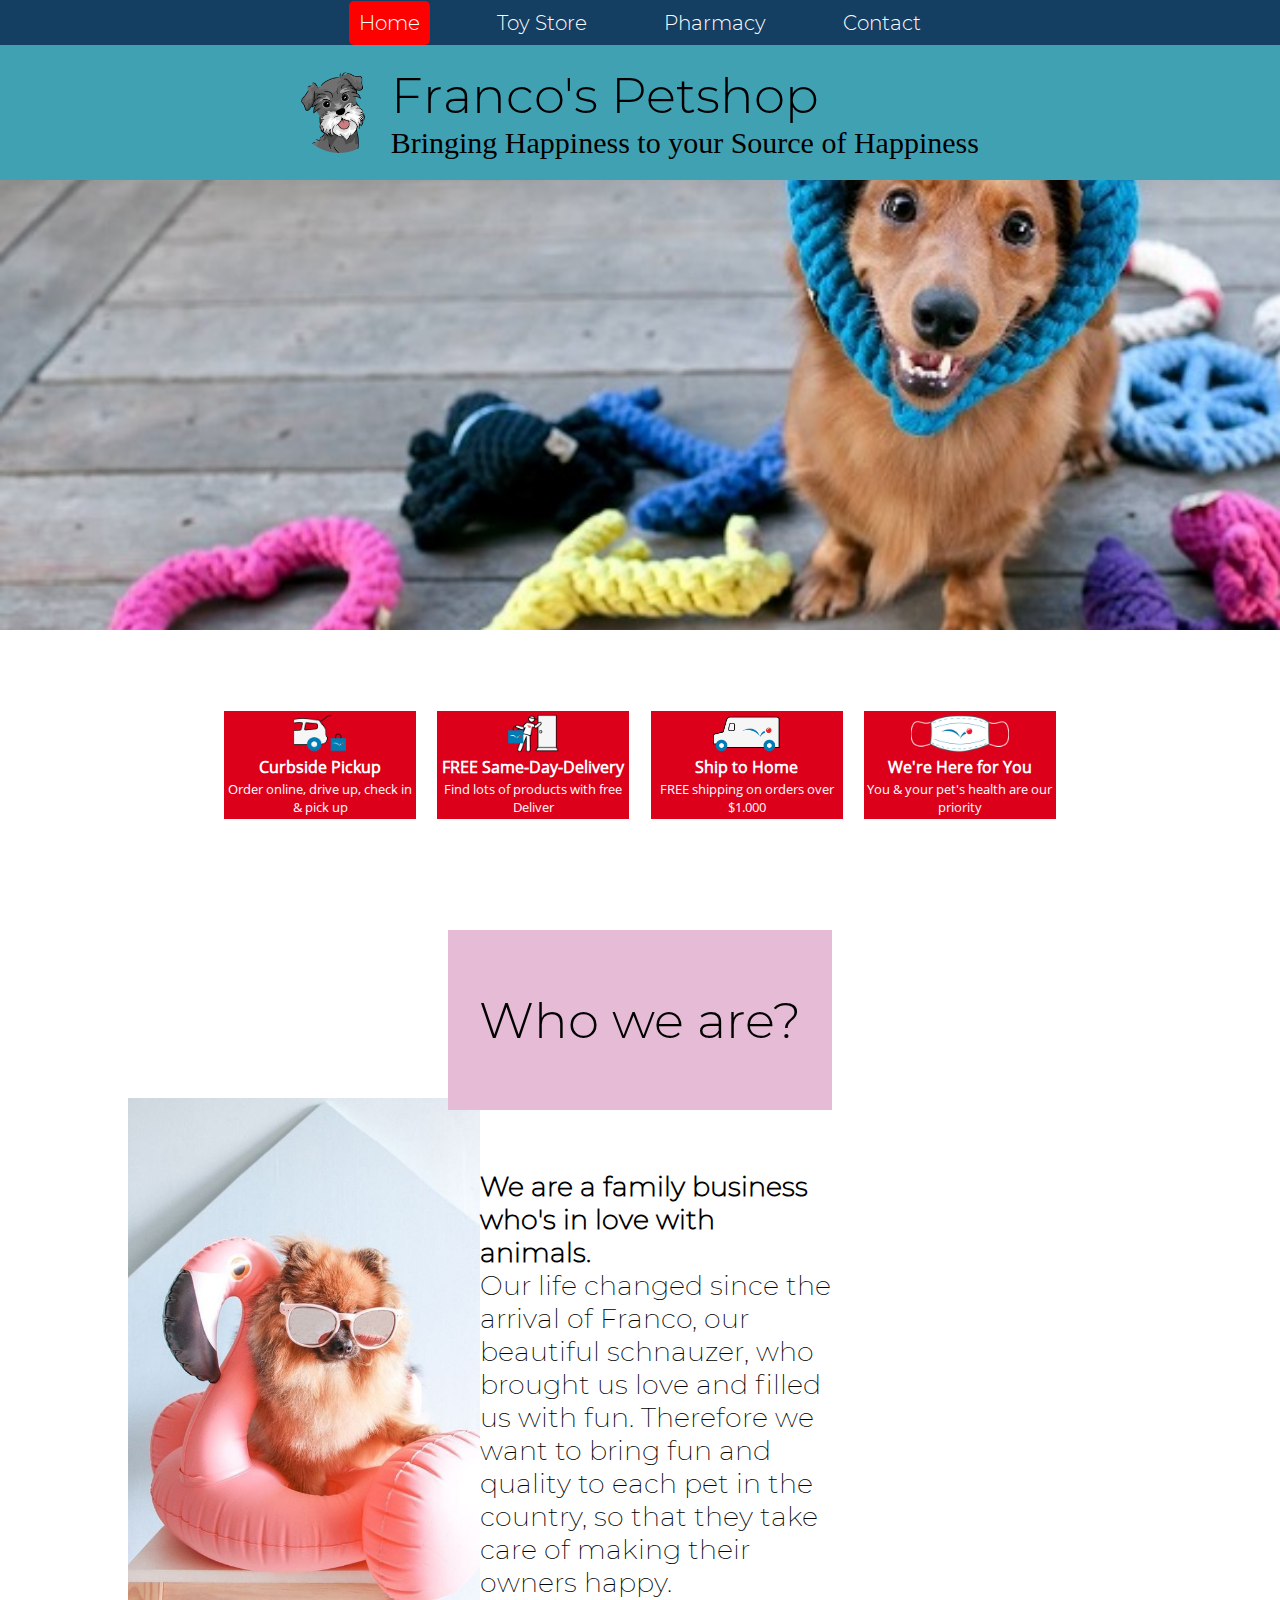
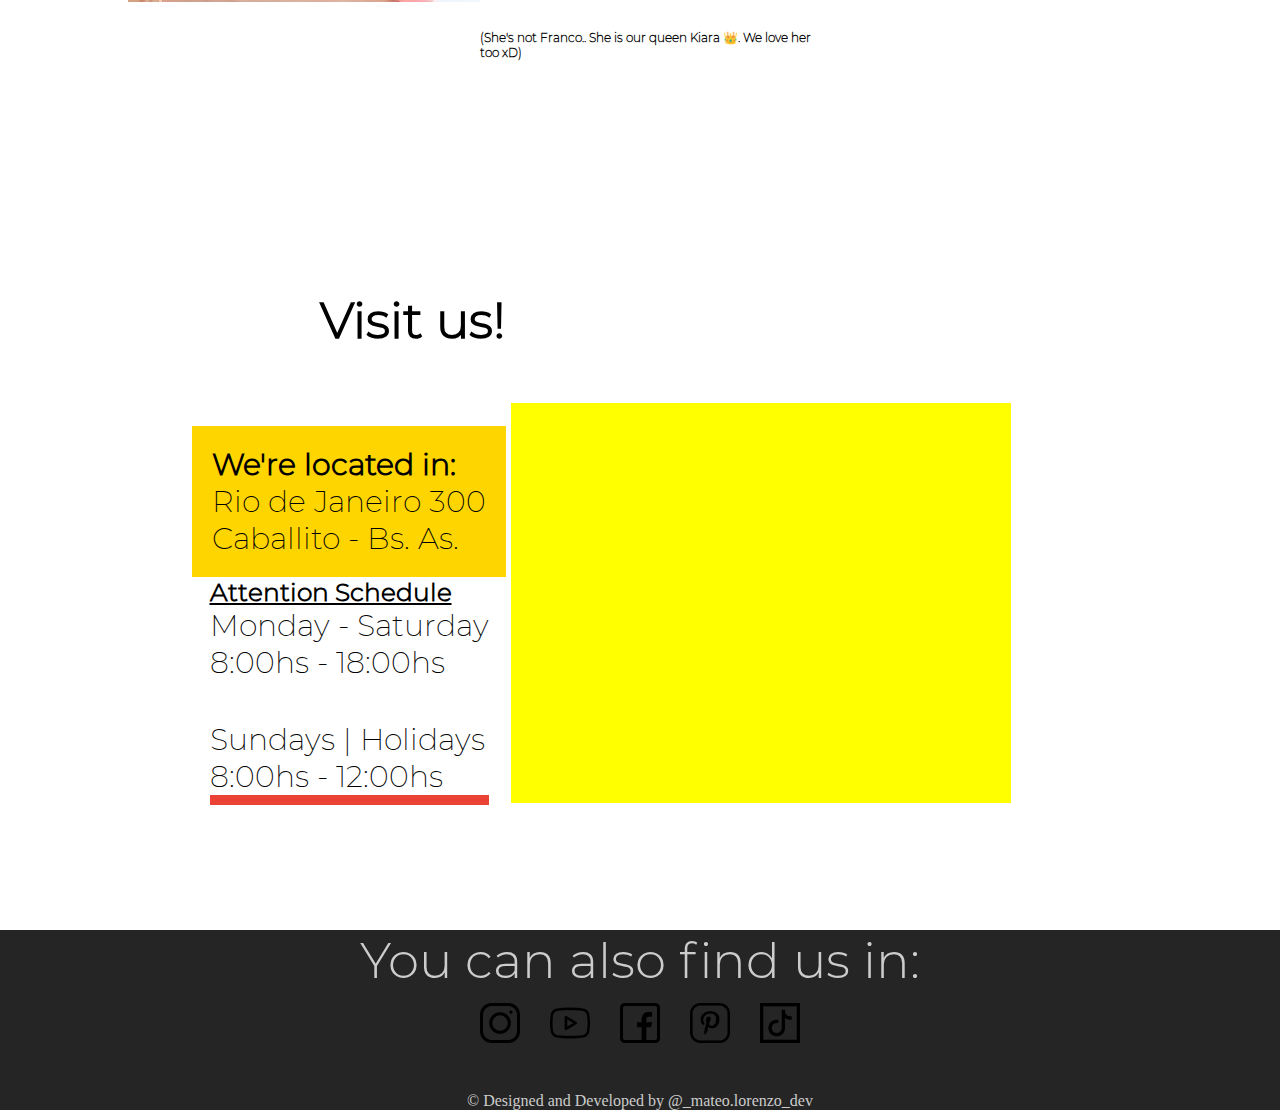
<file: index.html>
<!DOCTYPE html>
<html lang="es">

<head>
   <meta charset="UTF-8">
   <meta http-equiv="X-UA-Compatible" content="IE=edge">
   <meta name="viewport" content="width=device-width, initial-scale=1.0">
   <title>Home</title>
   <link rel="stylesheet" href="styles/styles.css">
   <link rel="shortcut icon" type="image/jpg" href="./img/cropped-logo-champy-logo-a-1.png" />

</head>


<body>

   <div class="nav-container">
      <nav class="header-nav">
         <a href="./index.html" class="active">Home</a>
         <a href="./toyStore.html">Toy Store</a>
         <a href="./pharmacy.html">Pharmacy</a>
         <a href="./contact.html">Contact</a>
      </nav>
   </div>

   <header class="header">
      <div class="header-tittle-container">
         <img class="logo" src="./img/cropped-logo-champy-logo-a-1.png" alt="">
         <div>
            <p class="header-tittle">Franco's Petshop</p>
            <p class="header-slogan">Bringing Happiness to your Source of Happiness </p>
         </div>
      </div>
   </header>

   <div class="img-container"></div>

   <div class="infoCards-section">
      <div class="infoCards-container">
         <div class="info-card">
            <div class="img-card-container">
               <img src="./img/cards 1.png" class="home-card-img" alt="">
            </div>
            <p class="infoCard-text1"><strong> Curbside Pickup</strong></p>
            <p class="infoCard-text2"> Order online, drive up, check in & pick up</p>
         </div>
         <div class="info-card">
            <div class="img-card-container">
               <img src="./img/cards 2.png" class="home-card-img" alt="">
            </div>
            <p class="infoCard-text1"><strong> FREE Same-Day-Delivery </strong></p>
            <p class="infoCard-text2">Find lots of products with free Deliver</p>
         </div>
         <div class="info-card">
            <div class="img-card-container">
               <img src="./img/cards 3.png" class="home-card-img" alt="">
            </div>
            <p class="infoCard-text1"><strong> Ship to Home</strong></p>
            <p class="infoCard-text2">FREE shipping on orders over $1.000</p>
         </div>
         <div class="info-card">
            <div class="img-card-container">
               <img src="./img/cards 4.png" class="home-card-img" alt="">
            </div>
            <p class="infoCard-text1"><strong> We're Here for You</strong></p>
            <p class="infoCard-text2">You & your pet's health are our priority</p>
         </div>
      </div>
   </div>


   <!-- <div class="para-hacer-espacio"> -->

   <div class="presentation-container">
      <div class="whoWeAre-block">
         <p class="who-we-are montserrat-light">Who we are?</p>
      </div>

      <div class="sub-presentation-container">
         <img src="./img/Albercas para perros en la Ciudad de México.jpg   " class="presentation-image" alt="">
         <div class="presentation-text-container montserrat-extra-light">
            <p><strong>
                  We are a family business who's in love with animals.
               </strong>
               <br>
               Our life changed since the arrival of Franco, our
               beautiful
               schnauzer, who brought us love and filled us with fun. Therefore we want to bring fun and quality to
               each pet in the country, so that they take care of making their owners happy.

               <!-- somos una empresa familiar centrada en el amor. Nuestra vida cambió desde la llegada de Franco, nuestro hermoso schnauzer, que nos trajó amor y nos llenó de diversion. Por ende queremos llevarle diversión y calidad a cada mascota del pais, para que ellos se encarguen de hacer felices a sus dueños :)  -->
            </p>
            <p class="aclaration-xd"> <strong> (She's not Franco.. She is our queen Kiara 👑. We love her too
                  xD)</strong>
            </p>
         </div>
      </div>
   </div>

   <!-- </div> -->

   <!-- <div class="para-hacer-espacio"> -->
   <section class="location-section">
      <div class="location-tittle-container">
         <h3 class="location-tittle montserrat-light">Visit us! </h3>
      </div>

      <div class="location-bottomSection">
         <div class="location-left">
            <div class="located-container">
               <p class="montserrat-light"><strong> We're located in:</strong></p>
               <p class="montserrat-extra-light">Rio de Janeiro 300 </p>
               <p class="montserrat-extra-light">Caballito - Bs. As.</p>
            </div>

            <div class="location-schedule">
               <h5 class="montserrat-light"><u>Attention Schedule</u></h5>
               <div>
                  <p class="montserrat-extra-light">Monday - Saturday</p>
                  <p class="montserrat-extra-light">8:00hs - 18:00hs</p>
               </div>
               <div class="sundays-holidays">
                  <p class="montserrat-extra-light">Sundays | Holidays</p>
                  <p class="montserrat-extra-light">8:00hs - 12:00hs</p>
               </div>
               <div class="yellow-bar"></div>
            </div>
         </div>

         <div>
            <iframe class="map"
               src="https://www.google.com/maps/embed?pb=!1m18!1m12!1m3!1d3283.6843537984964!2d-58.42959599664809!3d-34.612142405508834!2m3!1f0!2f0!3f0!3m2!1i1024!2i768!4f13.1!3m3!1m2!1s0x95bcca429815227f%3A0x5d302e497c2cda87!2sR%C3%ADo%20de%20Janeiro%20300%2C%20C1405%20CCB%2C%20Buenos%20Aires!5e0!3m2!1ses-419!2sar!4v1617037494525!5m2!1ses-419!2sar"
               width="600" height="450" style="border:0;" allowfullscreen="" loading="lazy"></iframe>

         </div>
         <div class="yellow-border"></div>
      </div>
   </section>
   <!-- </div> -->



   <footer class="footer">
      <div class="footer-main">
         <!-- 
         <div class="flecha-icon-container">
            <img src="./img/flecha-arriba.png" class="flecha-icon" alt="">
         </div> -->

         <div class="socialMedia-container">
            <div>
               <p class="socialMedia-tittle">You can also find us in:</p>
            </div>
            <div>
               <nav class="footer-nav">
                  <a href="#">
                     <img src="./img/instagram.png" alt="">
                  </a> <a href="#">
                     <img src="./icons/youtube.png" alt="">
                  </a> <a href="#">
                     <img src="./icons/facebook.png" alt="">
                  </a> <a href="#">
                     <img src="./icons/pinterest.png" alt="">
                  </a> <a href="#">
                     <img src="./icons/marca.png" alt="">
                  </a>
               </nav>
            </div>
         </div>

         <div>
            <p class="footer-text"> © Designed and Developed by @_mateo.lorenzo_dev</p>
         </div>

      </div>
   </footer>

   <script src="./scripts/main.js"></script>
</body>

</html>
</file>
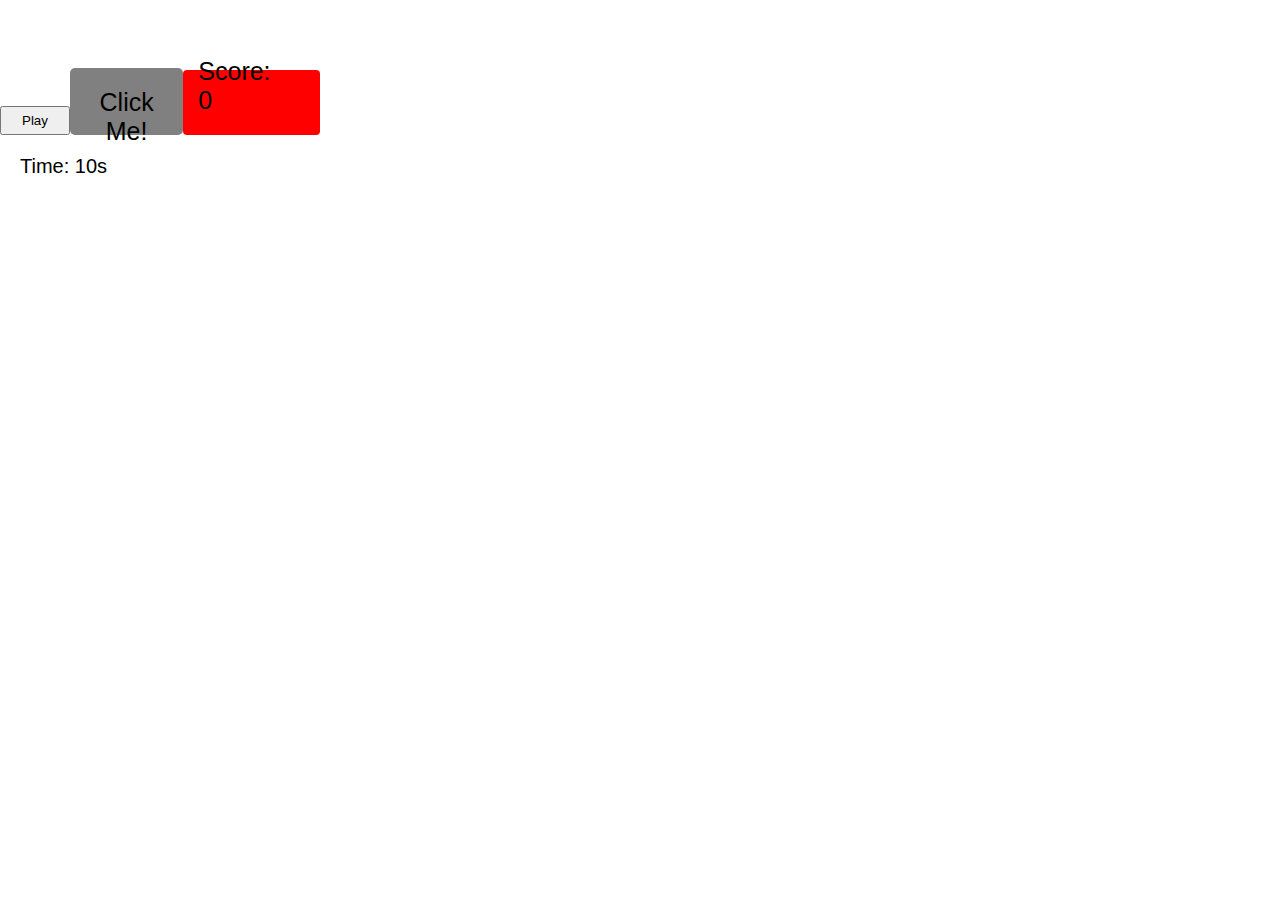
<file: playground/index.html>
<!DOCTYPE html>
<html lang="es">

<head>
   <meta charset="UTF-8">
   <meta http-equiv="X-UA-Compatible" content="IE=edge">
   <meta name="viewport" content="width=device-width, initial-scale=1.0">
   <title>Document</title>
   <link rel="stylesheet" href="styles.css">
</head>

<body>
   <div>
      <button class="play-button" id="playButton">Play</button>
      <a href="#" id="clickMe">Click Me! </a>
      <div class="score" id="score"> Score: 0</div>
   </div>
   <p class="remaining-time" id="time">Time: 10s</p>


   <script src="./main.js"></script>
</body>

</html>
</file>
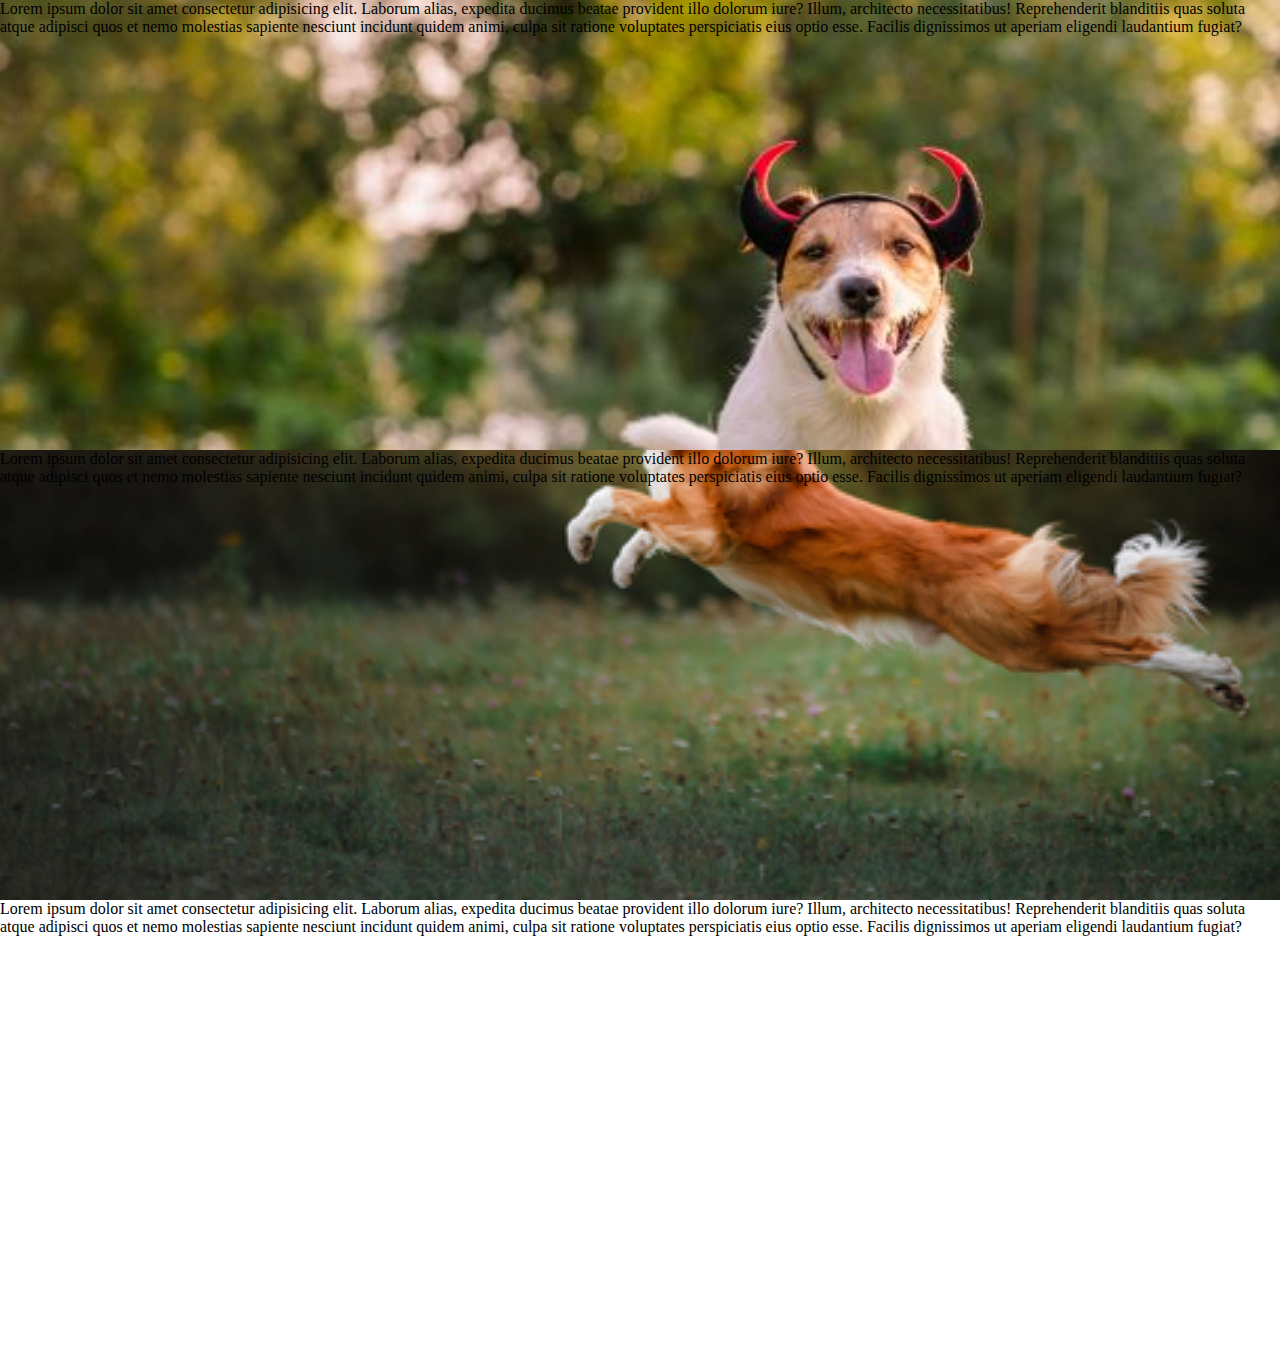
<file: hola.html>
<!DOCTYPE html>
<html lang="es">

<head>
   <meta charset="UTF-8">
   <meta http-equiv="X-UA-Compatible" content="IE=edge">
   <meta name="viewport" content="width=device-width, initial-scale=1.0">
   <title>Document</title>
   <link rel="stylesheet" href="hola.css">
</head>

<body>
   <section class="parallax" id="seccion1">
      Lorem ipsum dolor sit amet consectetur adipisicing elit. Laborum alias, expedita ducimus beatae provident illo
      dolorum iure? Illum, architecto necessitatibus! Reprehenderit blanditiis quas soluta atque adipisci quos et nemo
      molestias sapiente nesciunt incidunt quidem animi, culpa sit ratione voluptates perspiciatis eius optio esse.
      Facilis dignissimos ut aperiam eligendi laudantium fugiat?
   </section>

   <section class="parallax" id="seccion2">
      Lorem ipsum dolor sit amet consectetur adipisicing elit. Laborum alias, expedita ducimus beatae provident illo
      dolorum iure? Illum, architecto necessitatibus! Reprehenderit blanditiis quas soluta atque adipisci quos et nemo
      molestias sapiente nesciunt incidunt quidem animi, culpa sit ratione voluptates perspiciatis eius optio esse.
      Facilis dignissimos ut aperiam eligendi laudantium fugiat?
   </section>

   <section class="parallax" id="seccion3">
      Lorem ipsum dolor sit amet consectetur adipisicing elit. Laborum alias, expedita ducimus beatae provident illo
      dolorum iure? Illum, architecto necessitatibus! Reprehenderit blanditiis quas soluta atque adipisci quos et nemo
      molestias sapiente nesciunt incidunt quidem animi, culpa sit ratione voluptates perspiciatis eius optio esse.
      Facilis dignissimos ut aperiam eligendi laudantium fugiat?
   </section>
</body>

</html>
</file>
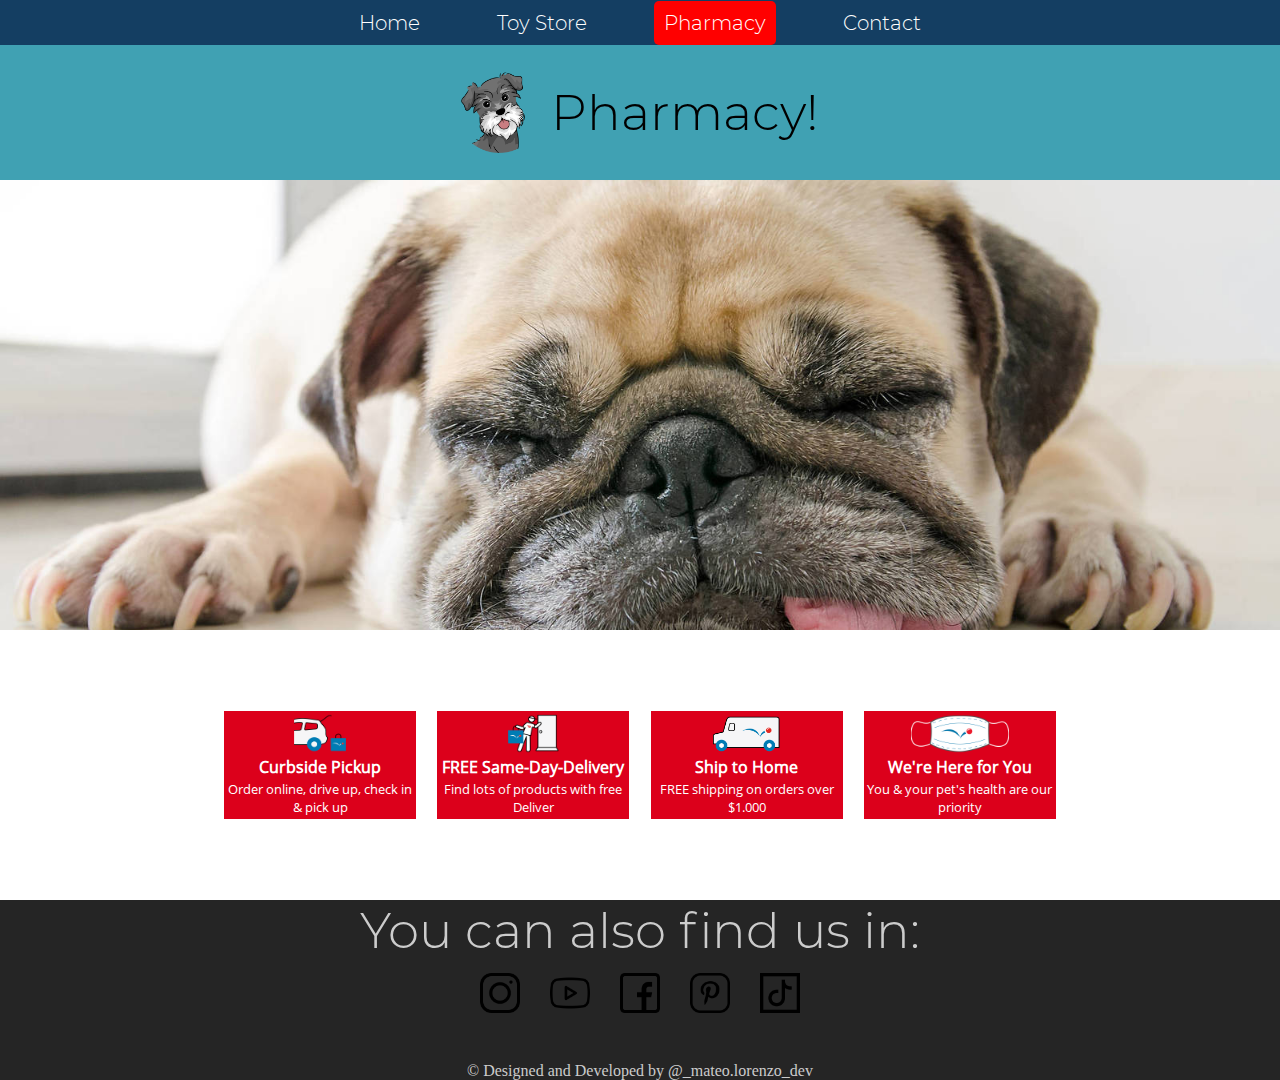
<file: pharmacy.html>
<!DOCTYPE html>
<html lang="es">

<head>
   <meta charset="UTF-8">
   <meta http-equiv="X-UA-Compatible" content="IE=edge">
   <meta name="viewport" content="width=device-width, initial-scale=1.0">
   <title>Pharmacy</title>
   <link rel="stylesheet" href="styles/styles.css">
   <link rel="shortcut icon" type="image/jpg" href="./img/cropped-logo-champy-logo-a-1.png" />

</head>

<body id="pharmacy">

   <div class="nav-container">
      <nav class="header-nav">
         <a href="./index.html">Home</a>
         <a href="./toyStore.html">Toy Store</a>
         <a href="./pharmacy.html" class="active">Pharmacy</a>
         <a href="./contact.html">Contact</a>
      </nav>
   </div>


   <header class="header">
      <div class="header-tittle-container">
         <img class="logo" src="./img/cropped-logo-champy-logo-a-1.png" alt="">
         <div>
            <p class="header-tittle">Pharmacy!</p>
            <!-- <p class="header-slogan">Bringing Happiness to your Source of Happiness </p> -->
         </div>
      </div>
   </header>
   <div class="pharmacy-img-container"></div>

   <div class="infoCards-section">
      <div class="infoCards-container">
         <div class="info-card">
            <div class="img-card-container">
               <img src="./img/cards 1.png" class="home-card-img" alt="">
            </div>
            <p class="infoCard-text1"><strong> Curbside Pickup</strong></p>
            <p class="infoCard-text2"> Order online, drive up, check in & pick up</p>
         </div>
         <div class="info-card">
            <div class="img-card-container">
               <img src="./img/cards 2.png" class="home-card-img" alt="">
            </div>
            <p class="infoCard-text1"><strong> FREE Same-Day-Delivery </strong></p>
            <p class="infoCard-text2">Find lots of products with free Deliver</p>
         </div>
         <div class="info-card">
            <div class="img-card-container">
               <img src="./img/cards 3.png" class="home-card-img" alt="">
            </div>
            <p class="infoCard-text1"><strong> Ship to Home</strong></p>
            <p class="infoCard-text2">FREE shipping on orders over $1.000</p>
         </div>
         <div class="info-card">
            <div class="img-card-container">
               <img src="./img/cards 4.png" class="home-card-img" alt="">
            </div>
            <p class="infoCard-text1"><strong> We're Here for You</strong></p>
            <p class="infoCard-text2">You & your pet's health are our priority</p>
         </div>
      </div>
   </div>


   <div class="card-container">
      <!-- <div class="card" id="card">
      icons
        <div class="info-icon-container"> -->
      <!-- <img src="./icons/info.png" class="info-icon" id="infoIcon" alt="">
         </div>
         <div class="carrito-icon-container" id="carritoIconContainer">
            <img src="./icons/carrito.png" class="carrito-icon" id="carritoIcon" alt="">  -->
      <!-- </div> -->
      <!-- img|texts|nrs -->
      <!-- <div class="sub-card">
            <img src="./img/product-image-1432090831_1024x1024.jpg" alt="" class="img">
            <div class="text-container">
               <p class="previous-price" id="previousPrice"><strong><del> $ 2.500</del></strong></p>
               <div class="price-container" id="cardPriceContainer">
                  <p class="price"><strong>$ 2.350</strong></p>
                  <p class="discount"><strong> 13% OFF</strong></p>
               </div>
               <p class="last-units"><strong>Last Units!</strong></p>
            </div>
            <div class="product-name-container" id="productName">
               <p class="product-name"><strong>Pelota interactiva de goma </strong></p>
            </div>
         </div> -->
      <!-- </div> -->
   </div>





   <footer class="footer">
      <div class="footer-main">
         <!-- 
         <div class="flecha-icon-container">
            <img src="./img/flecha-arriba.png" class="flecha-icon" alt="">
         </div> -->

         <div class="socialMedia-container">
            <div>
               <p class="socialMedia-tittle">You can also find us in:</p>
            </div>
            <div>
               <nav class="footer-nav">
                  <a href="#">
                     <img src="./img/instagram.png" alt="">
                  </a> <a href="#">
                     <img src="./icons/youtube.png" alt="">
                  </a> <a href="#">
                     <img src="./icons/facebook.png" alt="">
                  </a> <a href="#">
                     <img src="./icons/pinterest.png" alt="">
                  </a> <a href="#">
                     <img src="./icons/marca.png" alt="">
                  </a>
               </nav>
            </div>
         </div>

         <div>
            <p class="footer-text"> © Designed and Developed by @_mateo.lorenzo_dev</p>
         </div>

      </div>
   </footer>

   <script src="scripts/main.js"></script>
</body>

</html>
</file>
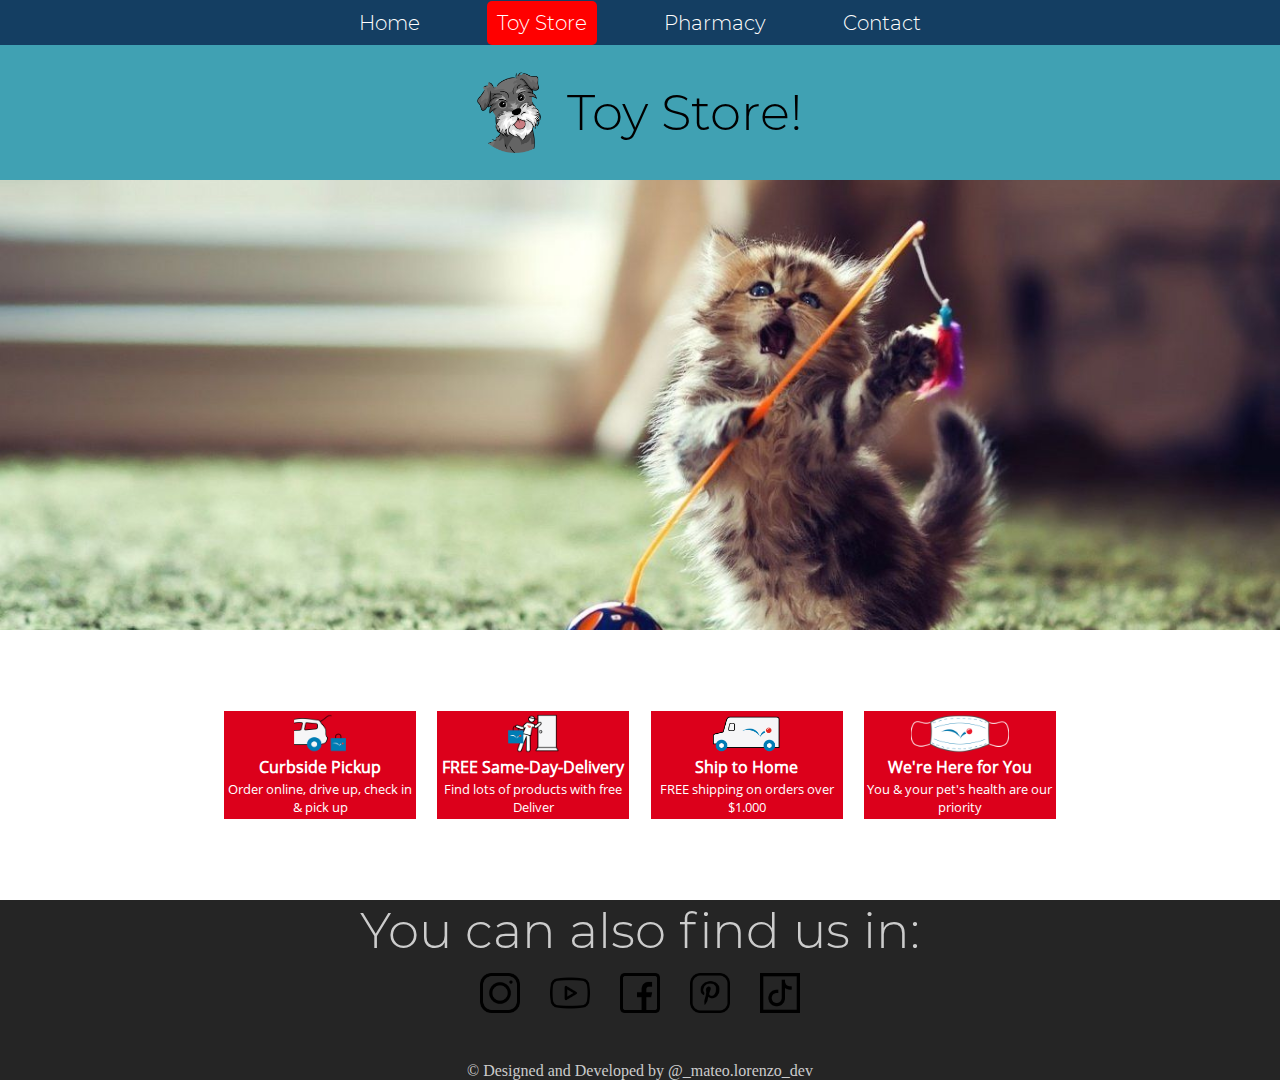
<file: toyStore.html>
<!DOCTYPE html>
<html lang="es">

<head>
   <meta charset="UTF-8">
   <meta http-equiv="X-UA-Compatible" content="IE=edge">
   <meta name="viewport" content="width=device-width, initial-scale=1.0">
   <title>Toy Store</title>
   <link rel="stylesheet" href="styles/styles.css">
   <link rel="shortcut icon" type="image/jpg" href="./img/cropped-logo-champy-logo-a-1.png" />

</head>

<body id="toyStore">
   <div class="nav-container">
      <nav class="header-nav">
         <a href="./index.html">Home</a>
         <a href="./toyStore.html" class="active">Toy Store</a>
         <a href="./pharmacy.html">Pharmacy</a>
         <a href="./contact.html">Contact</a>
      </nav>
   </div>
   <!-- <img src="./img/d324d95aa84072e834bfbce293d182f9.jpg" class="toyStore-img" alt=""> -->

   <header class="header">
      <div class="header-tittle-container">
         <img class="logo" src="./img/cropped-logo-champy-logo-a-1.png" alt="">
         <div>
            <p class="header-tittle">Toy Store!</p>
            <!-- <p class="header-slogan">Bringing Happiness to your Source of Happiness </p> -->
         </div>
      </div>
   </header>

   <div class="toyStore-img-container">
   </div>


   <div class="infoCards-section">
      <div class="infoCards-container">
         <div class="info-card">
            <div class="img-card-container">
               <img src="./img/cards 1.png" class="home-card-img" alt="">
            </div>
            <p class="infoCard-text1"><strong> Curbside Pickup</strong></p>
            <p class="infoCard-text2"> Order online, drive up, check in & pick up</p>
         </div>
         <div class="info-card">
            <div class="img-card-container">
               <img src="./img/cards 2.png" class="home-card-img" alt="">
            </div>
            <p class="infoCard-text1"><strong> FREE Same-Day-Delivery </strong></p>
            <p class="infoCard-text2">Find lots of products with free Deliver</p>
         </div>
         <div class="info-card">
            <div class="img-card-container">
               <img src="./img/cards 3.png" class="home-card-img" alt="">
            </div>
            <p class="infoCard-text1"><strong> Ship to Home</strong></p>
            <p class="infoCard-text2">FREE shipping on orders over $1.000</p>
         </div>
         <div class="info-card">
            <div class="img-card-container">
               <img src="./img/cards 4.png" class="home-card-img" alt="">
            </div>
            <p class="infoCard-text1"><strong> We're Here for You</strong></p>
            <p class="infoCard-text2">You & your pet's health are our priority</p>
         </div>
      </div>
   </div>



   <div class="card-container">
      <!-- <div class="card" id="card"> -->
      <!-- icons -->
      <!-- <div class="info-icon-container">
            <img src="./icons/info.png" class="info-icon" id="infoIcon" alt="">
         </div>
         <div class="carrito-icon-container" id="carritoIconContainer">
            <img src="./icons/carrito.png" class="carrito-icon" id="carritoIcon" alt="">
         </div> -->

      <!-- img|texts|nrs -->
      <!-- <div class="sub-card">
            <img src="./img/product-image-1432090831_1024x1024.jpg" alt="" class="img">
            <div class="text-container">
               <p class="previous-price" id="previousPrice"><strong><del> $ 2.500</del></strong></p>
               <div class="price-container" id="cardPriceContainer">
                  <p class="price"><strong>$ 2.350</strong></p>
                  <p class="discount"><strong> 13% OFF</strong></p>
               </div>
               <p class="last-units"><strong>Last Units!</strong></p>
            </div>
            <div class="product-name-container" id="productName">
               <p class="product-name"><strong>Pelota interactiva de goma </strong></p>
            </div>
         </div>
      </div> -->
   </div>












   <!-- <footer class="footer">
      <div class="footer-main">

         <div class="flecha-icon-container">
            <img src="./img/flecha-arriba.png" class="flecha-icon" alt="">
         </div>

         <div class="socialMedia-container">
            <div>
               <p class="socialMedia-tittle">You can find us in:</p>
            </div>
            <div>
               <nav class="footer-nav">
                  <a href="#">
                     <img src="./img/instagram.png" alt="">
                  </a> <a href="#">
                     <img src="./img/instagram.png" alt="">
                  </a> <a href="#">
                     <img src="./img/instagram.png" alt="">
                  </a> <a href="#">
                     <img src="./img/instagram.png" alt="">
                  </a> <a href="#">
                     <img src="./img/instagram.png" alt="">
                  </a>
               </nav>
            </div>
         </div>

         <div>
            <p> © Designed and Developed by @_mateo.lorenzo_dev</p>
         </div>

      </div>
   </footer> -->
   <footer class="footer">
      <div class="footer-main">
         <!-- 
         <div class="flecha-icon-container">
            <img src="./img/flecha-arriba.png" class="flecha-icon" alt="">
         </div> -->

         <div class="socialMedia-container">
            <div>
               <p class="socialMedia-tittle">You can also find us in:</p>
            </div>
            <div>
               <nav class="footer-nav">
                  <a href="#">
                     <img src="./img/instagram.png" alt="">
                  </a> <a href="#">
                     <img src="./icons/youtube.png" alt="">
                  </a> <a href="#">
                     <img src="./icons/facebook.png" alt="">
                  </a> <a href="#">
                     <img src="./icons/pinterest.png" alt="">
                  </a> <a href="#">
                     <img src="./icons/marca.png" alt="">
                  </a>
               </nav>
            </div>
         </div>

         <div>
            <p class="footer-text"> © Designed and Developed by @_mateo.lorenzo_dev</p>
         </div>

      </div>
   </footer>


   <script src="./scripts/main.js"></script>
</body>

</html>
</file>
<file: styles/styles.css>
*{
   margin: 0;
   padding: 0;
}
body{
   /* background: rgb(245,238,222); */
}

@font-face {
   font-family: "Open-sans";
   src: url("../font/ProximaNovaT-Thin.ttf");
 }

 @font-face {
   font-family: "Open-sans-ok";
   src: url("../font/OpenSans-Regular.ttf");
 }

 @font-face {
   font-family: "Montserrat";
   src: url("../font/Montserrat-Light.ttf");
 }

 @font-face {
   font-family: "Montserrat-extraLight";
   src: url("../font/Montserrat-ExtraLight.ttf");
 }

@font-face{
   font-family: "raleway";
   src: url("../font/Raleway-Italic-VariableFont_wght.ttf")
}

 @import url('https://fonts.googleapis.com/css2?family=Montserrat:wght@300&display=swap');
 @import url('https://fonts.googleapis.com/css2?family=Lilita+One&family=Montserrat:wght@300&display=swap');
 @import url('https://fonts.googleapis.com/css2?family=Raleway:ital,wght@1,900&display=swap');

.montserrat-light {
   font-family: Montserrat;
}

.montserrat-extra-light {
   font-family: "Montserrat-extraLight";

}


 /* ========================================================================================= 
    ============================================= HOME ======================================
    ========================================================================================= */
 .header{
   /* position: sticky; */
   width: 100%;
   height: 15vh;
   top: 0px;
   background: rgb(64,161,179);
}

.nav-container {
   background: rgb(20,62,98);
   position: sticky;
   top: 0px;
   height: 5vh;
   display: flex;
   justify-content: center;
   z-index: 1;
}

.header-nav {
   /* background: green; */
   width: 50vw;
   display: flex;
   justify-content: space-around;
   align-items: center;
}

.header-nav a {
   color: white;  
   text-decoration: none;
   font-size: 20px;
   font-family: 'Montserrat', sans-serif;
   /* background: red; */
   /* width: 120px; */
   border-radius: 5px;
   padding: 10px;
   text-align: center;
}

.header-nav a:hover {
   background: rgb(64,161,179);
   }

.active {
   background: red;
}

.logo {
   width: 5vw;
   margin-right: 2vw;
}

.header-tittle-container {
   height: 100%;
   display: flex;
   align-items: center;
   justify-content: center;
}

.header-tittle {

   font-family: 'Montserrat', sans-serif;
   font-size: 50px;
}

.header-slogan {
   font-family: 'Lilita One', cursive;
      font-size: 30px;
}


.img-container {
   width: 100%;
   background: url('../img/perros-jugando-juguetes.jpg') fixed ;
   background-position: top top;
   background-size: cover;
   height: 50vh;
}



/* INFO CARDS */
.infoCards-section {
   width: 100%;
   height: 30vh;
   /* background: rgb(224, 222, 183); */
   display: flex;
   justify-content: center;
   align-items: center;
}

.infoCards-container {
   /* background: yellow; */
   width: 65vw;
   height: 20vh;
   /* margin: auto auto; */
   align-items: center;
   display: flex;
   justify-content: space-between;
}

.info-card {
   width: 15vw;
   height: 12vh;
   background: rgb(220,0,27);
   display: flex;
   flex-direction: column;
   align-items: center;
   justify-content: space-evenly;
}

.img-card-container{
   /* background: green; */
   height: 37% ;
}

.home-card-img{
   height: 100%;
   display: block;
   margin: 0 auto;
}

.infoCard-text1 {
   color: white;
   font-size: 16px;
   font-family: "Open-sans-ok";

}

.infoCard-text2 {
   color: white;
   font-size: 13px;
   font-family: "Open-sans-ok";
   text-align: center;
}





/* MAIN SECTION */
/* 
.para-hacer-espacio{
   width: 100%;
   height: 150vh;
   background:rgb(245,238,222);
} */

.presentation-container {
   width: 55vw;
   height: 80vh;
   margin: 10vh 0px 20vh 10vw;
   /* margin-top: 20vh; */
   /* margin-left: 10vw; */
   /* margin: 0 auto; */
   position: relative;
   /* border: 1px solid black; */
   /* background: rgb(61, 50, 58); */
}

.whoWeAre-block{
   display: flex;
   align-items: center;
   justify-content: center;
   width: 30vw;
   height: 20vh;
   background: rgb(230,187,213);
   position: absolute;
   right: 0px;
   top: -60px;
   /* margin-top: 0px; */
}

.who-we-are {
   font-size: 50px;
}

.sub-presentation-container {
   /* background: green; */
   display: flex;
   justify-content: space-around;
   align-items: center;
   height: 100%;
}

.presentation-image{
   width: 50%;
   /* display: flex; */
   /* align-self: ; */
}

.presentation-text-container {
   /* font-family:  "Calibri" ; */
   display: flex;
   flex-direction: column;
   justify-content: space-between;
   /* align-items: center; */
   align-self: flex-end;
   font-size: 27px;
   width: 100%;
   height: 60vh;
   /* text-align: justify; */
   /* background: orange; */
}

.aclaration-xd {
   font-size: 12px;
   margin-bottom: 50px;
}



 /* ========================================================================================= 
    ============================================= LOCATION ==================================
    ========================================================================================= */


.location-section{
   /* margin-top: 10vh; */
   width: 70vw;
   height: 70vh;
   margin: 10px auto;
   position: relative;
   /* border: 1px solid black; */
}


.location-tittle-container {
   width:50vw;
   margin: 0 auto;
}

.location-tittle {
   font-size: 50px;
}

.location-bottomSection {
   /* background: red; */
   width:1000px;
   display: flex;
   justify-content: space-between;
   align-items: flex-end;
   margin: 0 auto;
}

.location-left {
   font-size: 30px;
   /* background: pink; */
   display: flex;
   flex-direction: column;
   justify-content: space-evenly;
   align-items: center;
}

.located-container {
   background: rgb(255,213,0);
   padding: 20px;
   /* font-family: "Montserrat-extraLight"; */

}

.location-schedule{
   /* background: orchid; */
   height: 40%;
   /* font-family: "Montserrat-extraLight"; */
}

.sundays-holidays {
   margin-top: 40px;
}

.yellow-bar {
   background: rgb(234,67,53);
   width: 100%;
   height: 10px;
}

.location-right {
   background: orange;
}

.map {
}

.yellow-border {
   width: 500px;
   height: 400px;
   background: yellow;
   position: absolute;
   bottom: 13vh;
   right: 6vw;
   /* bottom: 10px; */
   /* right: 170px; */
   z-index: -1;
}














 /* ========================================================================================= 
    ============================================= HOME FOOTER ===============================
    ========================================================================================= */

.footer{
   width: 100%;
   height: 20vh;
   background: rgb(37,37,37);
}

.footer-main {
   /* background: red; */
   width: 40vw;
   height: 100%;
   display: flex;
   flex-direction: column;
   justify-content: space-between ;
   align-items: center;
   margin: 0 auto;
}

.flecha-icon {
   width: 100px;
}

.socialMedia-container{
   display: flex;
   flex-direction: column;
   justify-content: space-between;
   align-items: center;
   text-align: center;
   width: 700px;
   height: 13vh;
   /* background: red; */
}

.socialMedia-tittle {
   color: rgb(204,204,204);
   font-size: 50px ;
   font-family: "Montserrat";
}

.footer-nav {
   /* background: green; */
   display: flex;
   justify-content: space-around;
   width: 350px;
}

.footer-nav a{
   text-decoration: none;   
   /* background: yellow; */
   /* display: inline-block; */
   /* height: 50px; */
}

.footer-nav a img{
   width: 40px;
}

.footer-text {
   /* font-size: 410px; */
   /* color: rgb(105, 71, 157); */
   /* color: white; */
   color: rgb(204,204,204);
}






 /* ========================================================================================= 
    ============================================= PHARMACY | TOYSTORE =====================
    ========================================================================================= */

.toyStore-img-container {
   /* background: green; */
   width: 100%;
   height: 50vh;
   background: url('../img/d324d95aa84072e834bfbce293d182f9.jpg') no-repeat ;
   background-size: cover;
   background-position: center ;
}

.pharmacy-img-container{
   width: 100%;
   height: 50vh;
   background: url('../img/la-enfermedad-que-puede-matar-a-un-perro-en-menos-de-quince-minutos.jpg');
   background-repeat: no-repeat;
   background-size: cover;
   background-position: center;
}

/* .toyStore-img { */
   /* width: 100%; */
/* } */

.card-container {
   display: flex;
   flex-wrap: wrap;
   justify-content: space-around;
   width: 50vw;
   margin: 0 auto;
   /* background: blue; */
}

.card-border {
   width: 224;
   height: 380px;
   /* background: red; */
}

.card {
   /* background: green; */
   width: 224px;
   height: 320px;
   border: 1px solid rgb(214, 214, 214);
   border-bottom: 1px solid rgb(211, 205, 205);
   display: flex;
   flex-direction: column;
   margin: 10px;
   transition: all .2s ease;
   position: relative;
   border-radius: 5px;
}

.card:hover {
   cursor: pointer;
   height: 360px;
   box-shadow: 0px 10px 20px rgb(126, 126, 126);
}

.nuevaClassName {
   background: ;
}

.carrito-icon-container {
   display: none;
   width: 35px;
   height: 35px;
   position: absolute;
   top: 10px;
   right: 4px;
   /* display: flex; */
   justify-content: center;
   align-items: center;
   border-radius: 100%;
   border: 2px solid grey;
   transition: all .2s ease;
}

.carrito-icon-container:hover{
   background: grey;
}

.carrito-icon {
   width: 24px;
   /* display: none; */
}

.info-icon-container {
   display: none;
   width: 35px;
   height: 35px;
   border-radius: 100%;
   border: 2px solid grey;
   position: absolute;
   top: 10px;
   left: 4px;
   transition: all .2s ease;
}

.info-icon-container:hover {
   background: grey;
}

.info-icon {
   margin-left: 14px;
   margin-top: 2px;
   height: 20px;
   font-size: 27px;
}



.sub-card {
   /* background: red; */
   margin-top: 5%;
   display: flex;
   flex-direction: column;
}

.img {
   width: 100%;
}

.text-container {
   height: 15%;
   display: flex;
   flex-direction: column;
   width: 80%;
   margin: 0 10%;
   /* background: green; */
   position: relative;
}

.previous-price {
   text-decoration: line-through;
   display: none;
   color: grey;
   font-family: "Open-sans";
   font-size: 14px;
   font-weight: bold;
   position: absolute;
}

.price-container {
   margin-top: 15px;
   display: flex;
   align-items: center;
   width: 80%;
   font-family: "Open-sans";
   width: 100%;
}

.price {
   font-size: 24px;
   color: black;
   font-family: "Open-sans";
   font-weight: bold;
}

.discount {
   color:#39b54a;
   margin-left: 10%;
   font-size: 15px;
   font-weight: bold;
}

.purchase-button-container{
   /* background: green; */
   display: flex;
   align-items: center;
   justify-content: space-between;
   margin-top: 5px;
}

.purchase-button {
   background: #39b54a;
   font-family: "Open-sans";
   font-weight: bold;
   border-radius: 4px;
   padding: 5px 15px;
   transition: all .2s ease ;
}

.purchase-button:hover{
   box-shadow: 0px 0px 20px rgb(109, 109, 109);
}

.last-units {
   margin-top: 5px;
   font-size: 15px;
   font-family: "Open-sans";
   color: black;
   background: rgb(255, 41, 41);
   border-radius: 4px;
   margin-left: 4px;
   width: 48%;
   font-weight: bold;
   text-align: center;
   /* display: block; */
   /* text-align: center; */
}

.product-name-container {
   display: none;
   font-size: 14px;
   font-family: "Open-sans";
   color: grey;
   position: absolute;
   bottom: -1px;
   width: 100%;
   padding: 8px 0;
   text-align: center;
   line-height: 15px;
}

.product-name {
   font-weight: bold;
}

.description-tittle {
   font-size: 20px;
   margin-top: 40px;
   text-align: center;
   font-family: "Open-sans";
   font-weight: bold;
   text-decoration: underline;
}

.product-description {
   font-size: 14px;
   margin: 20px 10px 0 10px;
   text-align: center;
   font-family: "Open-sans";
   font-weight: bold;

}

.display-none {
   display: none;
}





 /* ========================================================================================= 
    ============================================= CONTACT ===================================
    ========================================================================================= */

.form-section{
   width: 100%;
   background: rgb(44,205,197);
}

.contact-form {
   margin: 0 auto;
   /* background: pink; */
   display: flex;
   flex-direction: column;
   align-items: center;
   width: 600px;
   height: 60vh;
   /* height: 40vh; */
   /* display: flex; */
}

.contact-tittle-container {
   /* background: green; */
   color: white;
   width: 33vw;
   margin: 0 auto;
}

.contact-tittle{
   font-size: 40px;
}

.form-main {
   display: flex;
   justify-content: space-between;
   /* background: red; */
   /* margin: 0 auto; */
   width: 100%;
   height: 30vh;
   /* border: 2px solid; */
}

.left-form {
   display: flex;
   flex-direction: column;
   justify-content: space-between;
   /* background: yellow; */
   width: 46%;
}

.right-form {
   width: 46%;
   /* background: pink; */
   display: flex;
   flex-direction: column;
   justify-content: space-between;

}

.input-container {
   display: flex;
   flex-direction: column;
   /* background: green; */
   height: 80px;
   /* margin: 2px; */
}

.contact-label {
   font-size: 23px;
}

.contact-input {
   border: 1px solid rgb(199, 199, 199);
   outline: none;
   border-radius: 7px;
   width: 100%;
   height: 4vh;
   /* margin-bottom: 4vh; */
}

.error-message{
   color: red;
   display: none;
}

.coments-container {
   width: 100%;
   /* background: green; */
   display: flex;
   flex-direction: column;
}

.comments-label {
   font-size: 20px;
}

.coments-input {
   width: 100%;
   height: 10vh;
   border: none;
   outline: none;
   border-radius: 7px;
}

.sendButton-container {
   /* background: lightblue; */
   width: 100%;
   display: flex;
   justify-content:flex-end;
}

.send-button {
   width: 37%;
   height: 3vh;
   margin-top: 2vh;
}

.send-button {
   cursor: pointer;
}
</file>
<file: playground/styles.css>
*{
   margin: 0;
   padding: 0;
}

div {
   /* background: green; */
   display: flex;
   height: 15vh;
   align-items: flex-end;
   justify-content: space-evenly;
   width: 25vw;

}

.play-button {
   padding: 5px 20px;
   display: block;

}

a {
   background: grey;
   /* margin: 50px; */
   width: 8vw;
   height: 3vh;
   font-size: 25px;
   text-align: center;
   padding: 20px;
   display: block;
   text-decoration: none;
   color: black;
   border-radius: 5px;
   transition: all .1s ease;
   font-family:  sans-serif;
}

a:hover {
   background: rgba(128, 128, 128, 0.671);
}

.score {
   background: red;
   width: 10vw;
   height: 5vh;
   border-radius: 4px;
   font-size: 25px;
   font-family: sans-serif;
   padding: 0px 30px 20px 15px;
}

.remaining-time {
   font-family: sans-serif;
   margin: 20px;
   font-size: 20px;
}
</file>
<file: hola.css>
html, body {
   width: 100%;
   height: 100%;
   padding: 0;
   margin: 0;
}


section {
   width: 100%;
   height: 50%;
   padding: 0;
   margin: 0;
}

.parallax {
   background: #fff fixed no-repeat 50% 50%;
   background-size: cover;
}

#seccion1 {
   background-image: url('./img/5e3de0a9bf73c.jpeg');
}

#seccion2 {
   background-image: url('./img/64504101-cogida-del-perro-volador-en-salto-animal-doméstico-juega-al-aire-libre-en-un-parque-disco-del-vuelo.jpg');
}

#seccion3 {
   background-image: url('./img/30ed8e42bd798850f52eada04cbc960d.jpg');
}
</file>
